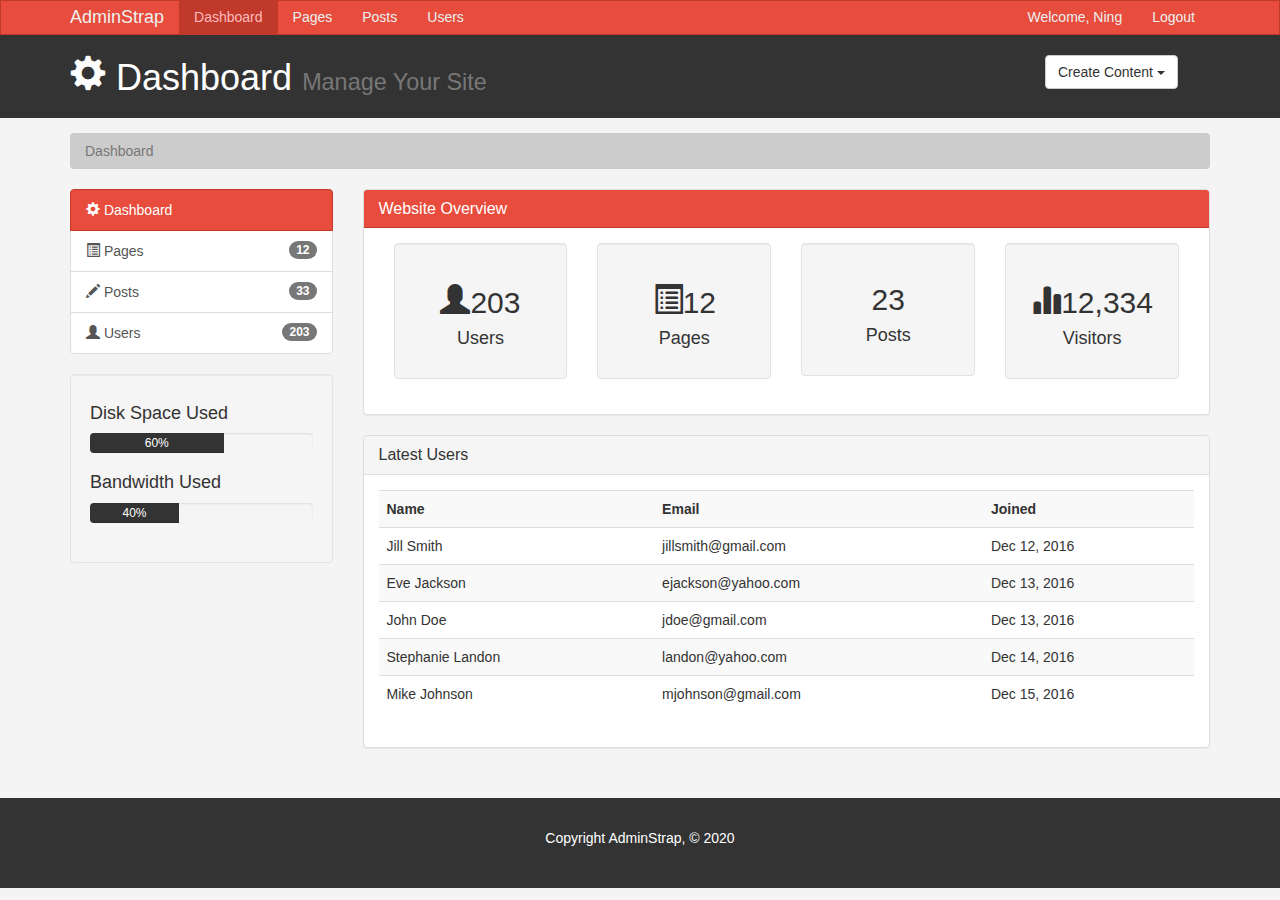
<file: index.html>
<!DOCTYPE html>
<html lang="en">
  <head>
    <meta charset="utf-8" />
    <meta http-equiv="X-UA-Compatible" content="IE=edge" />
    <meta name="viewport" content="width=device-width, initial-scale=1" />
    <title>Admin | Dashboard</title>

    <!-- Bootstrap core CSS -->
    <link href="css/bootstrap.min.css" rel="stylesheet" />
    <link href="css/style.css" rel="stylesheet" />
    <script src="https://cdn.ckeditor.com/4.15.0/standard/ckeditor.js"></script>
  </head>

  <body>
    <nav class="navbar navbar-default">
      <div class="container">
        <div class="navbar-header">
          <button
            type="button"
            class="navbar-toggle collapsed"
            data-toggle="collapse"
            data-target="#navbar"
            aria-expanded="false"
            aria-controls="navbar"
          >
            <span class="sr-only">Toggle navigation</span>
            <span class="icon-bar"></span>
            <span class="icon-bar"></span>
            <span class="icon-bar"></span>
          </button>
          <a class="navbar-brand" href="#">AdminStrap</a>
        </div>
        <div id="navbar" class="collapse navbar-collapse">
          <ul class="nav navbar-nav">
            <li class="active"><a href="index.html">Dashboard</a></li>
            <li><a href="pages.html">Pages</a></li>
            <li><a href="posts.html">Posts</a></li>
            <li><a href="users.html">Users</a></li>
          </ul>
          <ul class="nav navbar-nav navbar-right">
            <li><a href="#">Welcome, Ning</a></li>
            <li><a href="login.html">Logout</a></li>
          </ul>
        </div>
        <!--/.nav-collapse -->
      </div>
    </nav>

    <header id="header">
      <div class="container">
        <div class="row">
          <div class="col-md-10">
            <h1>
              <span class="glyphicon glyphicon-cog" aria-hidden="true"></span>
              Dashboard <small>Manage Your Site</small>
            </h1>
          </div>
          <div class="col-md-2">
            <div class="dropdown create">
              <button
                class="btn btn-default dropdown-toggle"
                type="button"
                id="dropdownMenu1"
                data-toggle="dropdown"
                aria-haspopup="true"
                aria-expanded="true"
              >
                Create Content
                <span class="caret"></span>
              </button>
              <ul class="dropdown-menu" aria-labelledby="dropdownMenu1">
                <li>
                  <a type="button" data-toggle="modal" data-target="#addPage"
                    >Add Page</a
                  >
                </li>
                <li><a href="#">Add Post</a></li>
                <li><a href="#">Add User</a></li>
              </ul>
            </div>
          </div>
        </div>
      </div>
    </header>
    <section id="breadcrumb">
      <div class="container">
        <ol class="breadcrumb">
          <li class="active">Dashboard</li>
        </ol>
      </div>
    </section>
    <section id="main">
      <div class="container">
        <div class="row">
          <div class="col-md-3">
            <div class="list-group">
              <a href="index.html" class="list-group-item active main-color-bg"
                ><span
                  class="glyphicon glyphicon-cog"
                  aria-hidden="true"
                ></span>
                Dashboard
              </a>
              <a href="pages.html" class="list-group-item"
                ><span
                  class="glyphicon glyphicon-list-alt"
                  aria-hidden="true"
                ></span>
                Pages <span class="badge">12</span></a
              >
              <a href="posts.html" class="list-group-item"
                ><span
                  class="glyphicon glyphicon-pencil"
                  aria-hidden="true"
                ></span>
                Posts <span class="badge">33</span></a
              >
              <a href="users.html" class="list-group-item"
                ><span
                  class="glyphicon glyphicon-user"
                  aria-hidden="true"
                ></span>
                Users <span class="badge">203</span></a
              >
            </div>
            <div class="well">
              <h4>Disk Space Used</h4>
              <div class="progress">
                <div
                  class="progress-bar"
                  role="progressbar"
                  aria-valuenow="60"
                  aria-valuemin="0"
                  aria-valuemax="100"
                  style="width: 60%"
                >
                  60%
                </div>
              </div>
              <h4>Bandwidth Used</h4>
              <div class="progress">
                <div
                  class="progress-bar"
                  role="progressbar"
                  aria-valuenow="40"
                  aria-valuemin="0"
                  aria-valuemax="100"
                  style="width: 40%"
                >
                  40%
                </div>
              </div>
            </div>
          </div>
          <div class="col-md-9">
            <!-- Website Overview -->
            <div class="panel panel-default">
              <div class="panel-heading main-color-bg">
                <h3 class="panel-title">Website Overview</h3>
              </div>
              <div class="panel-body">
                <div class="col-md-3">
                  <div class="well dash-box">
                    <h2>
                      <span
                        class="glyphicon glyphicon-user"
                        aria-hidden="true"
                      ></span
                      >203
                    </h2>
                    <h4>Users</h4>
                  </div>
                </div>
                <div class="col-md-3">
                  <div class="well dash-box">
                    <h2>
                      <span
                        class="glyphicon glyphicon-list-alt"
                        aria-hidden="true"
                      ></span
                      >12
                    </h2>
                    <h4>Pages</h4>
                  </div>
                </div>
                <div class="col-md-3">
                  <div class="well dash-box">
                    <h2>
                      <span
                        class="glyphicon glyphicon-post"
                        aria-hidden="true"
                      ></span
                      >23
                    </h2>
                    <h4>Posts</h4>
                  </div>
                </div>
                <div class="col-md-3">
                  <div class="well dash-box">
                    <h2>
                      <span
                        class="glyphicon glyphicon-stats"
                        aria-hidden="true"
                      ></span
                      >12,334
                    </h2>
                    <h4>Visitors</h4>
                  </div>
                </div>
              </div>
            </div>

            <!-- Latest Users -->
            <div class="panel panel-default">
              <div class="panel-heading">
                <h3 class="panel-title">Latest Users</h3>
              </div>
              <div class="panel-body">
                <table class="table table-striped table-hover">
                  <tr>
                    <th>Name</th>
                    <th>Email</th>
                    <th>Joined</th>
                  </tr>
                  <tr>
                    <td>Jill Smith</td>
                    <td>jillsmith@gmail.com</td>
                    <td>Dec 12, 2016</td>
                  </tr>
                  <tr>
                    <td>Eve Jackson</td>
                    <td>ejackson@yahoo.com</td>
                    <td>Dec 13, 2016</td>
                  </tr>
                  <tr>
                    <td>John Doe</td>
                    <td>jdoe@gmail.com</td>
                    <td>Dec 13, 2016</td>
                  </tr>
                  <tr>
                    <td>Stephanie Landon</td>
                    <td>landon@yahoo.com</td>
                    <td>Dec 14, 2016</td>
                  </tr>
                  <tr>
                    <td>Mike Johnson</td>
                    <td>mjohnson@gmail.com</td>
                    <td>Dec 15, 2016</td>
                  </tr>
                </table>
              </div>
            </div>
          </div>
        </div>
      </div>
    </section>

    <footer id="footer">
      <p>Copyright AdminStrap, &copy; 2020</p>
    </footer>

    <!-- Modals -->
    <!-- Add Page -->
    <div
      class="modal fade"
      id="addPage"
      tabindex="-1"
      role="dialog"
      aria-labelledby="myModalLabel"
    >
      <div class="modal-dialog" role="document">
        <div class="modal-content">
          <form>
            <div class="modal-header">
              <button
                type="button"
                class="close"
                data-dismiss="modal"
                aria-label="Close"
              >
                <span aria-hidden="true">&times;</span>
              </button>
              <h4 class="modal-title" id="myModalLabel">Add Page</h4>
            </div>
            <div class="modal-body">
              <div class="form-group">
                <label>Page Title</label>
                <input
                  type="text"
                  class="form-control"
                  placeholder="Page Title"
                />
              </div>
              <div class="form-group">
                <label>Page Body</label>
                <textarea
                  name="editor1"
                  class="form-control"
                  placeholder="Page Body"
                ></textarea>
              </div>
              <div class="checkbox">
                <label> <input type="checkbox" /> Published </label>
              </div>
              <div class="form-group">
                <label>Meta Tags</label>
                <input
                  type="text"
                  class="form-control"
                  placeholder="Add Some Tags..."
                />
              </div>
              <div class="form-group">
                <label>Meta Description</label>
                <input
                  type="text"
                  class="form-control"
                  placeholder="Add Meta Description..."
                />
              </div>
            </div>
            <div class="modal-footer">
              <button
                type="button"
                class="btn btn-default"
                data-dismiss="modal"
              >
                Close
              </button>
              <button type="submit" class="btn btn-primary">
                Save Changes
              </button>
            </div>
          </form>
        </div>
      </div>
    </div>
    <!-- Bootstrap core JavaScript
    ================================================== -->
    <!-- Placed at the end of the document so the pages load faster -->
    <script>
      CKEDITOR.replace("editor1");
    </script>
    <script
      src="https://code.jquery.com/jquery-1.12.4.min.js"
      integrity="sha384-nvAa0+6Qg9clwYCGGPpDQLVpLNn0fRaROjHqs13t4Ggj3Ez50XnGQqc/r8MhnRDZ"
      crossorigin="anonymous"
    ></script>
    <script src="js/bootstrap.min.js"></script>
  </body>
</html>
</file>
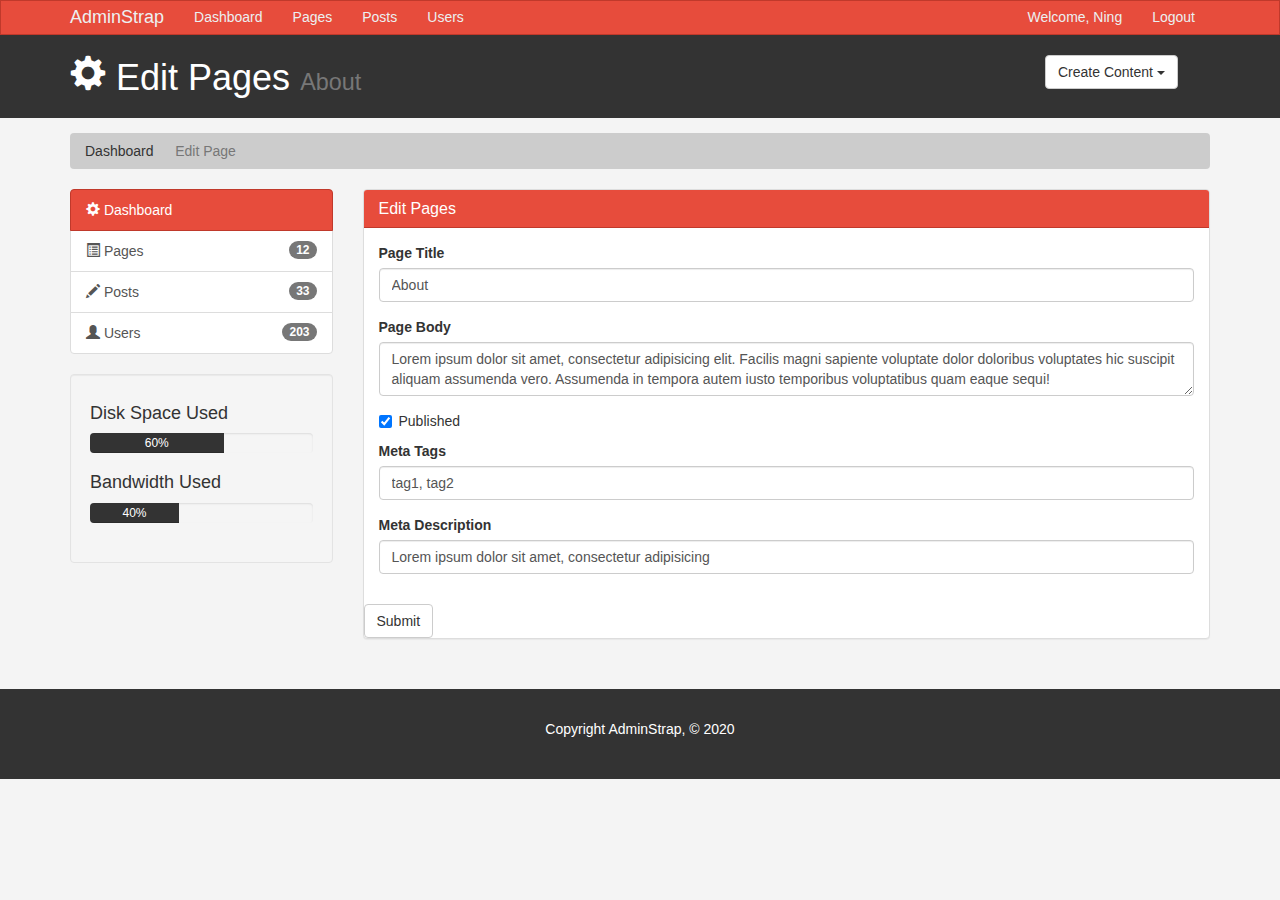
<file: edit.html>
<!DOCTYPE html>
<html lang="en">
  <head>
    <meta charset="utf-8" />
    <meta http-equiv="X-UA-Compatible" content="IE=edge" />
    <meta name="viewport" content="width=device-width, initial-scale=1" />
    <title>Admin | Edit</title>

    <!-- Bootstrap core CSS -->
    <link href="css/bootstrap.min.css" rel="stylesheet" />
    <link href="css/style.css" rel="stylesheet" />
    <script src="https://cdn.ckeditor.com/4.15.0/standard/ckeditor.js"></script>
  </head>

  <body>
    <nav class="navbar navbar-default">
      <div class="container">
        <div class="navbar-header">
          <button
            type="button"
            class="navbar-toggle collapsed"
            data-toggle="collapse"
            data-target="#navbar"
            aria-expanded="false"
            aria-controls="navbar"
          >
            <span class="sr-only">Toggle navigation</span>
            <span class="icon-bar"></span>
            <span class="icon-bar"></span>
            <span class="icon-bar"></span>
          </button>
          <a class="navbar-brand" href="#">AdminStrap</a>
        </div>
        <div id="navbar" class="collapse navbar-collapse">
          <ul class="nav navbar-nav">
            <li><a href="index.html">Dashboard</a></li>
            <li><a href="pages.html">Pages</a></li>
            <li><a href="posts.html">Posts</a></li>
            <li><a href="users.html">Users</a></li>
          </ul>
          <ul class="nav navbar-nav navbar-right">
            <li><a href="#">Welcome, Ning</a></li>
            <li><a href="login.html">Logout</a></li>
          </ul>
        </div>
        <!--/.nav-collapse -->
      </div>
    </nav>

    <header id="header">
      <div class="container">
        <div class="row">
          <div class="col-md-10">
            <h1>
              <span class="glyphicon glyphicon-cog" aria-hidden="true"></span>
              Edit Pages <small>About</small>
            </h1>
          </div>
          <div class="col-md-2">
            <div class="dropdown create">
              <button
                class="btn btn-default dropdown-toggle"
                type="button"
                id="dropdownMenu1"
                data-toggle="dropdown"
                aria-haspopup="true"
                aria-expanded="true"
              >
                Create Content
                <span class="caret"></span>
              </button>
              <ul class="dropdown-menu" aria-labelledby="dropdownMenu1">
                <li>
                  <a type="button" data-toggle="modal" data-target="#addPage"
                    >Add Page</a
                  >
                </li>
                <li><a href="#">Add Post</a></li>
                <li><a href="#">Add User</a></li>
              </ul>
            </div>
          </div>
        </div>
      </div>
    </header>
    <section id="breadcrumb">
      <div class="container">
        <ol class="breadcrumb">
          <li><a href="pages.html">Dashboard</a></li>
          <li class="active">Edit Page</li>
        </ol>
      </div>
    </section>
    <section id="main">
      <div class="container">
        <div class="row">
          <div class="col-md-3">
            <div class="list-group">
              <a href="index.html" class="list-group-item active main-color-bg"
                ><span
                  class="glyphicon glyphicon-cog"
                  aria-hidden="true"
                ></span>
                Dashboard
              </a>
              <a href="pages.html" class="list-group-item"
                ><span
                  class="glyphicon glyphicon-list-alt"
                  aria-hidden="true"
                ></span>
                Pages <span class="badge">12</span></a
              >
              <a href="posts.html" class="list-group-item"
                ><span
                  class="glyphicon glyphicon-pencil"
                  aria-hidden="true"
                ></span>
                Posts <span class="badge">33</span></a
              >
              <a href="users.html" class="list-group-item"
                ><span
                  class="glyphicon glyphicon-user"
                  aria-hidden="true"
                ></span>
                Users <span class="badge">203</span></a
              >
            </div>
            <div class="well">
              <h4>Disk Space Used</h4>
              <div class="progress">
                <div
                  class="progress-bar"
                  role="progressbar"
                  aria-valuenow="60"
                  aria-valuemin="0"
                  aria-valuemax="100"
                  style="width: 60%"
                >
                  60%
                </div>
              </div>
              <h4>Bandwidth Used</h4>
              <div class="progress">
                <div
                  class="progress-bar"
                  role="progressbar"
                  aria-valuenow="40"
                  aria-valuemin="0"
                  aria-valuemax="100"
                  style="width: 40%"
                >
                  40%
                </div>
              </div>
            </div>
          </div>
          <div class="col-md-9">
            <!-- Website Overview -->
            <div class="panel panel-default">
              <div class="panel-heading main-color-bg">
                <h3 class="panel-title">Edit Pages</h3>
              </div>
              <div class="panel-body">
                <form>
                  <div class="form-group">
                    <label>Page Title</label>
                    <input
                      type="text"
                      class="form-control"
                      placeholder="Page Title"
                      value='About'
                    />
                  </div>
                  <div class="form-group">
                    <label>Page Body</label>
                    <textarea
                      name="editor1"
                      class="form-control"
                      placeholder="Page Body"
                    >Lorem ipsum dolor sit amet, consectetur adipisicing elit. Facilis magni sapiente voluptate dolor doloribus voluptates hic suscipit aliquam assumenda vero. Assumenda in tempora autem iusto temporibus voluptatibus quam eaque sequi!</textarea>
                  </div>
                  <div class="checkbox">
                    <label> <input type="checkbox" checked /> Published </label>
                  </div>
                  <div class="form-group">
                    <label>Meta Tags</label>
                    <input
                      type="text"
                      class="form-control"
                      placeholder="Add Some Tags..."
                      value='tag1, tag2'
                    />
                  </div>
                  <div class="form-group">
                    <label>Meta Description</label>
                    <input
                      type="text"
                      class="form-control"
                      placeholder="Add Meta Description..."
                      value='Lorem ipsum dolor sit amet, consectetur adipisicing'
                    />
                  </div>
                </div>
                
                <input type='submit' class='btn btn-default' value="Submit">
                </form>
              </div>
            </div>
          </div>
        </div>
      </div>
    </section>

    <footer id="footer">
      <p>Copyright AdminStrap, &copy; 2020</p>
    </footer>

    <!-- Modals -->
    <!-- Add Page -->
    <div
      class="modal fade"
      id="addPage"
      tabindex="-1"
      role="dialog"
      aria-labelledby="myModalLabel"
    >
      <div class="modal-dialog" role="document">
        <div class="modal-content">
          <form>
            <div class="modal-header">
              <button
                type="button"
                class="close"
                data-dismiss="modal"
                aria-label="Close"
              >
                <span aria-hidden="true">&times;</span>
              </button>
              <h4 class="modal-title" id="myModalLabel">Add Page</h4>
            </div>
            <div class="modal-body">
              <div class="form-group">
                <label>Page Title</label>
                <input
                  type="text"
                  class="form-control"
                  placeholder="Page Title"
                />
              </div>
              <div class="form-group">
                <label>Page Body</label>
                <textarea
                  name="editor1"
                  class="form-control"
                  placeholder="Page Body"
                ></textarea>
              </div>
              <div class="checkbox">
                <label> <input type="checkbox" /> Published </label>
              </div>
              <div class="form-group">
                <label>Meta Tags</label>
                <input
                  type="text"
                  class="form-control"
                  placeholder="Add Some Tags..."
                />
              </div>
              <div class="form-group">
                <label>Meta Description</label>
                <input
                  type="text"
                  class="form-control"
                  placeholder="Add Meta Description..."
                />
              </div>
            </div>
            <div class="modal-footer">
              <button
                type="button"
                class="btn btn-default"
                data-dismiss="modal"
              >
                Close
              </button>
              <button type="submit" class="btn btn-primary">
                Save Changes
              </button>
            </div>
          </form>
        </div>
      </div>
    </div>
    <!-- Bootstrap core JavaScript
    ================================================== -->
    <!-- Placed at the end of the document so the pages load faster -->
    <script>
      CKEDITOR.replace("editor1");
    </script>
    <script
      src="https://code.jquery.com/jquery-1.12.4.min.js"
      integrity="sha384-nvAa0+6Qg9clwYCGGPpDQLVpLNn0fRaROjHqs13t4Ggj3Ez50XnGQqc/r8MhnRDZ"
      crossorigin="anonymous"
    ></script>
    <script src="js/bootstrap.min.js"></script>
  </body>
</html>
</file>
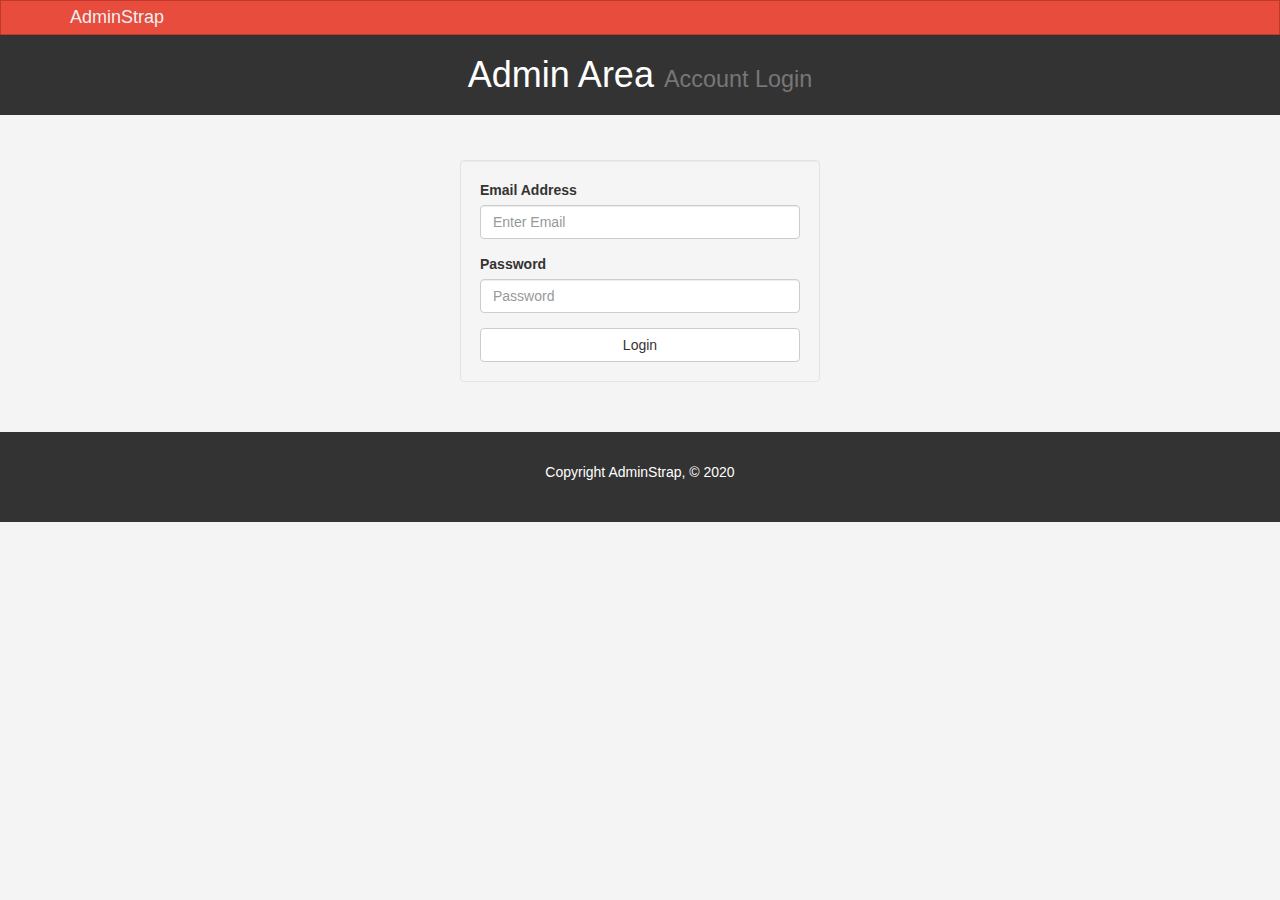
<file: login.html>
<!DOCTYPE html>
<html lang="en">
  <head>
    <meta charset="utf-8" />
    <meta http-equiv="X-UA-Compatible" content="IE=edge" />
    <meta name="viewport" content="width=device-width, initial-scale=1" />
    <title>Admin | Account Login</title>

    <!-- Bootstrap core CSS -->
    <link href="css/bootstrap.min.css" rel="stylesheet" />
    <link href="css/style.css" rel="stylesheet" />
    <script src="https://cdn.ckeditor.com/4.15.0/standard/ckeditor.js"></script>
  </head>

  <body>
    <nav class="navbar navbar-default">
      <div class="container">
        <div class="navbar-header">
          <button
            type="button"
            class="navbar-toggle collapsed"
            data-toggle="collapse"
            data-target="#navbar"
            aria-expanded="false"
            aria-controls="navbar"
          >
            <span class="sr-only">Toggle navigation</span>
            <span class="icon-bar"></span>
            <span class="icon-bar"></span>
            <span class="icon-bar"></span>
          </button>
          <a class="navbar-brand" href="#">AdminStrap</a>
        </div>
        <div id="navbar" class="collapse navbar-collapse"></div>
        <!--/.nav-collapse -->
      </div>
    </nav>

    <header id="header">
      <div class="container">
        <div class="row">
          <div class="col-md-12">
            <h1 class="text-center">Admin Area <small>Account Login</small></h1>
          </div>
        </div>
      </div>
    </header>

    <section id="main">
      <div class="container">
        <div class="row">
          <div class="col-md-4 col-md-offset-4">
            <form id="login" action="index.html" class="well">
              <div class="form-group">
                <label>Email Address</label>
                <input
                  type="text"
                  class="form-control"
                  placeholder="Enter Email"
                />
              </div>
              <div class="form-group">
                <label>Password</label>
                <input
                  type="password"
                  class="form-control"
                  placeholder="Password"
                />
              </div>
              <button type="submit" class="btn btn-default btn-block">
                Login
              </button>
            </form>
          </div>
        </div>
      </div>
    </section>

    <footer id="footer">
      <p>Copyright AdminStrap, &copy; 2020</p>
    </footer>

    <!-- Bootstrap core JavaScript
    ================================================== -->
    <!-- Placed at the end of the document so the pages load faster -->
    <script>
      CKEDITOR.replace("editor1");
    </script>
    <script
      src="https://code.jquery.com/jquery-1.12.4.min.js"
      integrity="sha384-nvAa0+6Qg9clwYCGGPpDQLVpLNn0fRaROjHqs13t4Ggj3Ez50XnGQqc/r8MhnRDZ"
      crossorigin="anonymous"
    ></script>
    <script src="js/bootstrap.min.js"></script>
  </body>
</html>
</file>
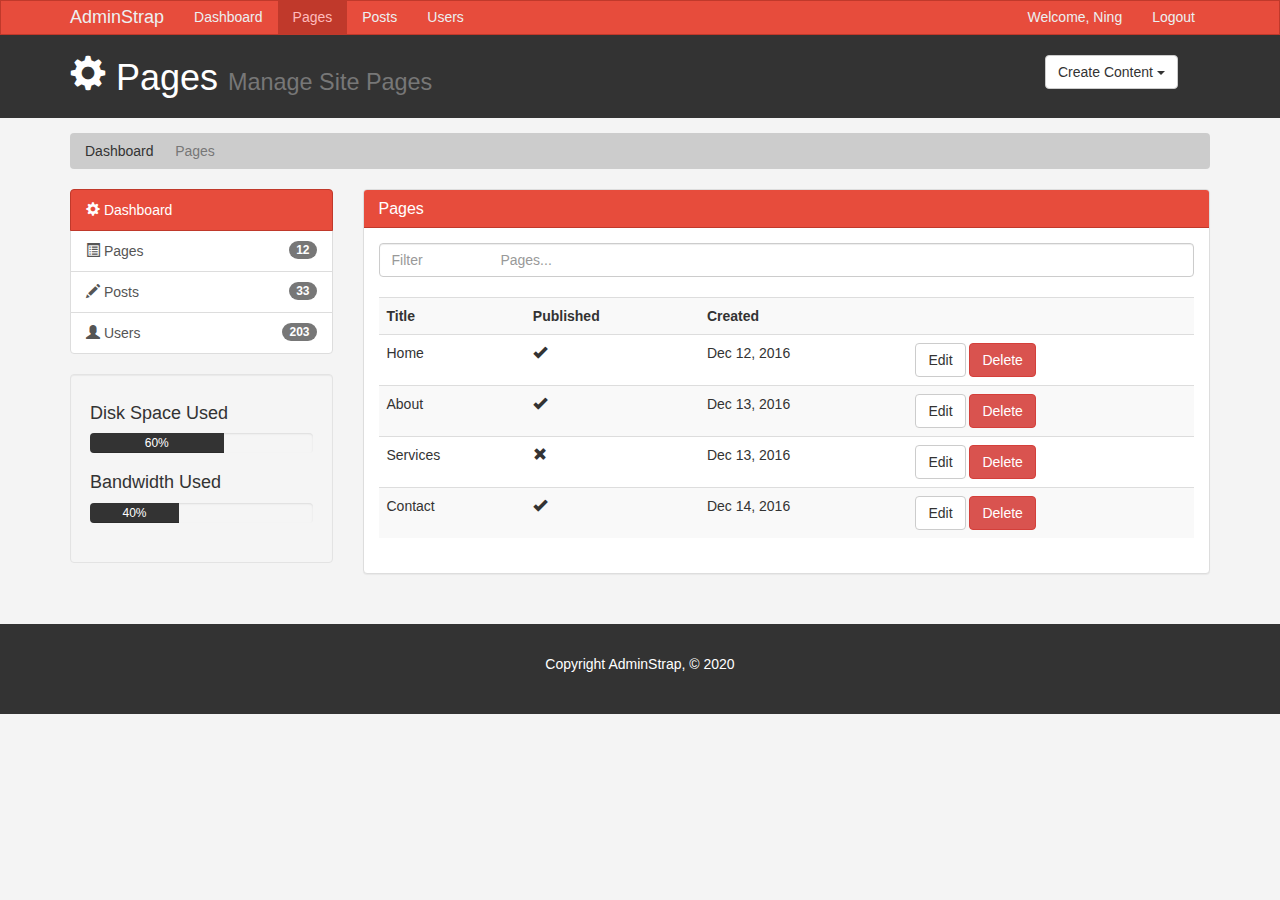
<file: pages.html>
<!DOCTYPE html>
<html lang="en">
  <head>
    <meta charset="utf-8" />
    <meta http-equiv="X-UA-Compatible" content="IE=edge" />
    <meta name="viewport" content="width=device-width, initial-scale=1" />
    <title>Admin | Pages</title>

    <!-- Bootstrap core CSS -->
    <link href="css/bootstrap.min.css" rel="stylesheet" />
    <link href="css/style.css" rel="stylesheet" />
    <script src="https://cdn.ckeditor.com/4.15.0/standard/ckeditor.js"></script>
  </head>

  <body>
    <nav class="navbar navbar-default">
      <div class="container">
        <div class="navbar-header">
          <button
            type="button"
            class="navbar-toggle collapsed"
            data-toggle="collapse"
            data-target="#navbar"
            aria-expanded="false"
            aria-controls="navbar"
          >
            <span class="sr-only">Toggle navigation</span>
            <span class="icon-bar"></span>
            <span class="icon-bar"></span>
            <span class="icon-bar"></span>
          </button>
          <a class="navbar-brand" href="#">AdminStrap</a>
        </div>
        <div id="navbar" class="collapse navbar-collapse">
          <ul class="nav navbar-nav">
            <li><a href="index.html">Dashboard</a></li>
            <li class="active"><a href="pages.html">Pages</a></li>
            <li><a href="posts.html">Posts</a></li>
            <li><a href="users.html">Users</a></li>
          </ul>
          <ul class="nav navbar-nav navbar-right">
            <li><a href="#">Welcome, Ning</a></li>
            <li><a href="login.html">Logout</a></li>
          </ul>
        </div>
        <!--/.nav-collapse -->
      </div>
    </nav>

    <header id="header">
      <div class="container">
        <div class="row">
          <div class="col-md-10">
            <h1>
              <span class="glyphicon glyphicon-cog" aria-hidden="true"></span>
              Pages <small>Manage Site Pages</small>
            </h1>
          </div>
          <div class="col-md-2">
            <div class="dropdown create">
              <button
                class="btn btn-default dropdown-toggle"
                type="button"
                id="dropdownMenu1"
                data-toggle="dropdown"
                aria-haspopup="true"
                aria-expanded="true"
              >
                Create Content
                <span class="caret"></span>
              </button>
              <ul class="dropdown-menu" aria-labelledby="dropdownMenu1">
                <li>
                  <a type="button" data-toggle="modal" data-target="#addPage"
                    >Add Page</a
                  >
                </li>
                <li><a href="#">Add Post</a></li>
                <li><a href="#">Add User</a></li>
              </ul>
            </div>
          </div>
        </div>
      </div>
    </header>
    <section id="breadcrumb">
      <div class="container">
        <ol class="breadcrumb">
          <li><a href="index.html">Dashboard</a></li>
          <li class="active">Pages</li>
        </ol>
      </div>
    </section>
    <section id="main">
      <div class="container">
        <div class="row">
          <div class="col-md-3">
            <div class="list-group">
              <a href="index.html" class="list-group-item active main-color-bg"
                ><span
                  class="glyphicon glyphicon-cog"
                  aria-hidden="true"
                ></span>
                Dashboard
              </a>
              <a href="pages.html" class="list-group-item"
                ><span
                  class="glyphicon glyphicon-list-alt"
                  aria-hidden="true"
                ></span>
                Pages <span class="badge">12</span></a
              >
              <a href="posts.html" class="list-group-item"
                ><span
                  class="glyphicon glyphicon-pencil"
                  aria-hidden="true"
                ></span>
                Posts <span class="badge">33</span></a
              >
              <a href="users.html" class="list-group-item"
                ><span
                  class="glyphicon glyphicon-user"
                  aria-hidden="true"
                ></span>
                Users <span class="badge">203</span></a
              >
            </div>
            <div class="well">
              <h4>Disk Space Used</h4>
              <div class="progress">
                <div
                  class="progress-bar"
                  role="progressbar"
                  aria-valuenow="60"
                  aria-valuemin="0"
                  aria-valuemax="100"
                  style="width: 60%"
                >
                  60%
                </div>
              </div>
              <h4>Bandwidth Used</h4>
              <div class="progress">
                <div
                  class="progress-bar"
                  role="progressbar"
                  aria-valuenow="40"
                  aria-valuemin="0"
                  aria-valuemax="100"
                  style="width: 40%"
                >
                  40%
                </div>
              </div>
            </div>
          </div>
          <div class="col-md-9">
            <!-- Website Overview -->
            <div class="panel panel-default">
              <div class="panel-heading main-color-bg">
                <h3 class="panel-title">Pages</h3>
              </div>
              <div class="panel-body">
                <div class="row">
                  <div class="col-md-12">
                    <input
                      type="text"
                      class="form-control"
                      placeholder="Filter
                    Pages..."
                    />
                  </div>
                </div>
                <br />
                <table class="table table-striped table-hover">
                  <tr>
                    <th>Title</th>
                    <th>Published</th>
                    <th>Created</th>
                    <th></th>
                  </tr>
                  <tr>
                    <td>Home</td>
                    <td>
                      <span
                        class="glyphicon glyphicon-ok"
                        aria-hidden="true"
                      ></span>
                    </td>
                    <td>Dec 12, 2016</td>
                    <td>
                      <a class="btn btn-default" href="edit.html">Edit</a>
                      <a class="btn btn-danger" href="#">Delete</a>
                    </td>
                  </tr>
                  <tr>
                    <td>About</td>
                    <td>
                      <span
                        class="glyphicon glyphicon-ok"
                        aria-hidden="true"
                      ></span>
                    </td>
                    <td>Dec 13, 2016</td>
                    <td>
                      <a class="btn btn-default" href="edit.html">Edit</a>
                      <a class="btn btn-danger" href="#">Delete</a>
                    </td>
                  </tr>
                  <tr>
                    <td>Services</td>
                    <td>
                      <span
                        class="glyphicon glyphicon-remove"
                        aria-hidden="true"
                      ></span>
                    </td>
                    <td>Dec 13, 2016</td>
                    <td>
                      <a class="btn btn-default" href="edit.html">Edit</a>
                      <a class="btn btn-danger" href="#">Delete</a>
                    </td>
                  </tr>
                  <tr>
                    <td>Contact</td>
                    <td>
                      <span
                        class="glyphicon glyphicon-ok"
                        aria-hidden="true"
                      ></span>
                    </td>
                    <td>Dec 14, 2016</td>
                    <td>
                      <a class="btn btn-default" href="edit.html">Edit</a>
                      <a class="btn btn-danger" href="#">Delete</a>
                    </td>
                  </tr>
                </table>
              </div>
            </div>
          </div>
        </div>
      </div>
    </section>

    <footer id="footer">
      <p>Copyright AdminStrap, &copy; 2020</p>
    </footer>

    <!-- Modals -->
    <!-- Add Page -->
    <div
      class="modal fade"
      id="addPage"
      tabindex="-1"
      role="dialog"
      aria-labelledby="myModalLabel"
    >
      <div class="modal-dialog" role="document">
        <div class="modal-content">
          <form>
            <div class="modal-header">
              <button
                type="button"
                class="close"
                data-dismiss="modal"
                aria-label="Close"
              >
                <span aria-hidden="true">&times;</span>
              </button>
              <h4 class="modal-title" id="myModalLabel">Add Page</h4>
            </div>
            <div class="modal-body">
              <div class="form-group">
                <label>Page Title</label>
                <input
                  type="text"
                  class="form-control"
                  placeholder="Page Title"
                />
              </div>
              <div class="form-group">
                <label>Page Body</label>
                <textarea
                  name="editor1"
                  class="form-control"
                  placeholder="Page Body"
                ></textarea>
              </div>
              <div class="checkbox">
                <label> <input type="checkbox" /> Published </label>
              </div>
              <div class="form-group">
                <label>Meta Tags</label>
                <input
                  type="text"
                  class="form-control"
                  placeholder="Add Some Tags..."
                />
              </div>
              <div class="form-group">
                <label>Meta Description</label>
                <input
                  type="text"
                  class="form-control"
                  placeholder="Add Meta Description..."
                />
              </div>
            </div>
            <div class="modal-footer">
              <button
                type="button"
                class="btn btn-default"
                data-dismiss="modal"
              >
                Close
              </button>
              <button type="submit" class="btn btn-primary">
                Save Changes
              </button>
            </div>
          </form>
        </div>
      </div>
    </div>
    <!-- Bootstrap core JavaScript
    ================================================== -->
    <!-- Placed at the end of the document so the pages load faster -->
    <script>
      CKEDITOR.replace("editor1");
    </script>
    <script
      src="https://code.jquery.com/jquery-1.12.4.min.js"
      integrity="sha384-nvAa0+6Qg9clwYCGGPpDQLVpLNn0fRaROjHqs13t4Ggj3Ez50XnGQqc/r8MhnRDZ"
      crossorigin="anonymous"
    ></script>
    <script src="js/bootstrap.min.js"></script>
  </body>
</html>
</file>
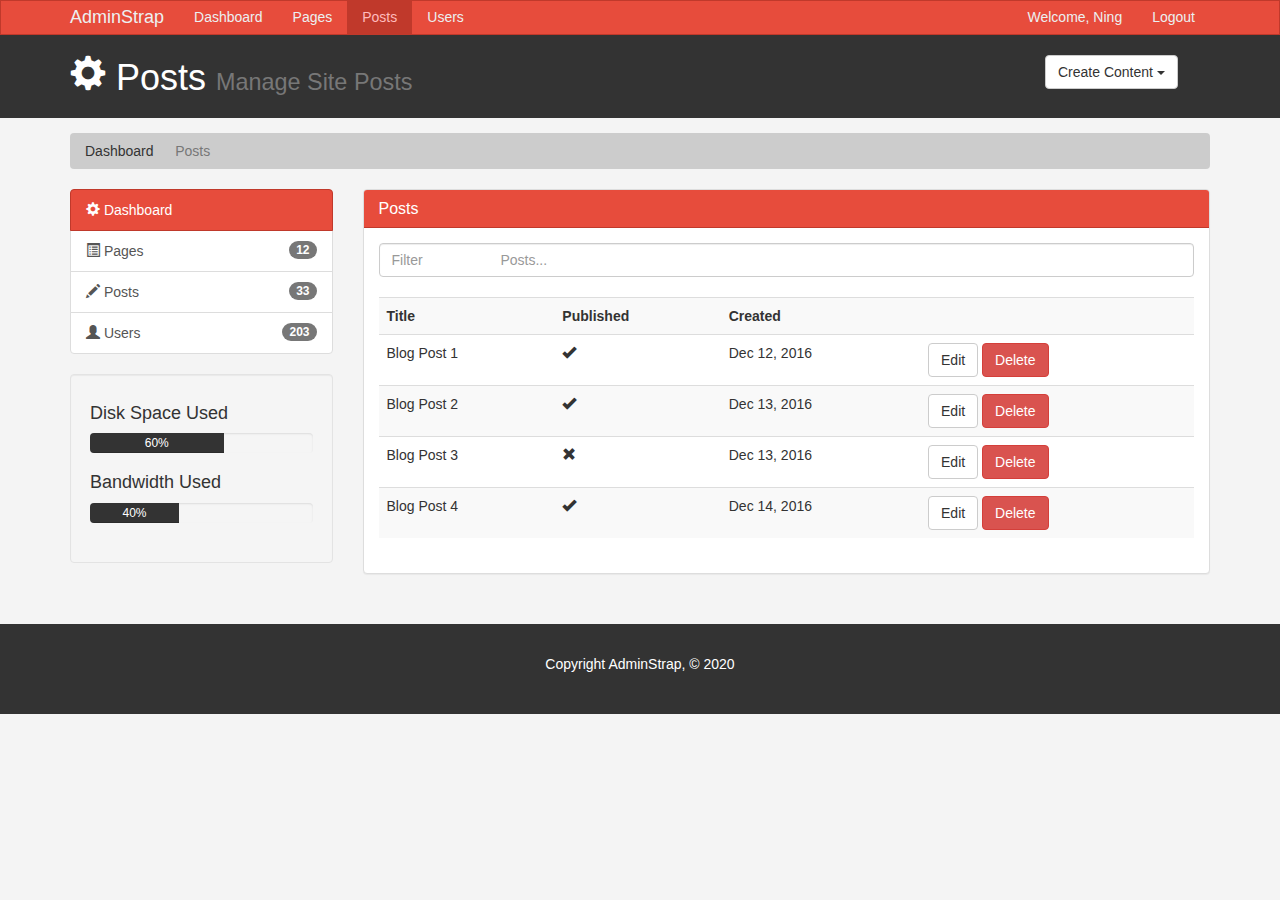
<file: posts.html>
<!DOCTYPE html>
<html lang="en">
  <head>
    <meta charset="utf-8" />
    <meta http-equiv="X-UA-Compatible" content="IE=edge" />
    <meta name="viewport" content="width=device-width, initial-scale=1" />
    <title>Admin | Posts</title>

    <!-- Bootstrap core CSS -->
    <link href="css/bootstrap.min.css" rel="stylesheet" />
    <link href="css/style.css" rel="stylesheet" />
    <script src="https://cdn.ckeditor.com/4.15.0/standard/ckeditor.js"></script>
  </head>

  <body>
    <nav class="navbar navbar-default">
      <div class="container">
        <div class="navbar-header">
          <button
            type="button"
            class="navbar-toggle collapsed"
            data-toggle="collapse"
            data-target="#navbar"
            aria-expanded="false"
            aria-controls="navbar"
          >
            <span class="sr-only">Toggle navigation</span>
            <span class="icon-bar"></span>
            <span class="icon-bar"></span>
            <span class="icon-bar"></span>
          </button>
          <a class="navbar-brand" href="#">AdminStrap</a>
        </div>
        <div id="navbar" class="collapse navbar-collapse">
          <ul class="nav navbar-nav">
            <li><a href="index.html">Dashboard</a></li>
            <li><a href="pages.html">Pages</a></li>
            <li class="active"><a href="posts.html">Posts</a></li>
            <li><a href="users.html">Users</a></li>
          </ul>
          <ul class="nav navbar-nav navbar-right">
            <li><a href="#">Welcome, Ning</a></li>
            <li><a href="login.html">Logout</a></li>
          </ul>
        </div>
        <!--/.nav-collapse -->
      </div>
    </nav>

    <header id="header">
      <div class="container">
        <div class="row">
          <div class="col-md-10">
            <h1>
              <span class="glyphicon glyphicon-cog" aria-hidden="true"></span>
              Posts <small>Manage Site Posts</small>
            </h1>
          </div>
          <div class="col-md-2">
            <div class="dropdown create">
              <button
                class="btn btn-default dropdown-toggle"
                type="button"
                id="dropdownMenu1"
                data-toggle="dropdown"
                aria-haspopup="true"
                aria-expanded="true"
              >
                Create Content
                <span class="caret"></span>
              </button>
              <ul class="dropdown-menu" aria-labelledby="dropdownMenu1">
                <li>
                  <a type="button" data-toggle="modal" data-target="#addPage"
                    >Add Page</a
                  >
                </li>
                <li><a href="#">Add Post</a></li>
                <li><a href="#">Add User</a></li>
              </ul>
            </div>
          </div>
        </div>
      </div>
    </header>
    <section id="breadcrumb">
      <div class="container">
        <ol class="breadcrumb">
          <li><a href="index.html">Dashboard</a></li>
          <li class="active">Posts</li>
        </ol>
      </div>
    </section>
    <section id="main">
      <div class="container">
        <div class="row">
          <div class="col-md-3">
            <div class="list-group">
              <a href="index.html" class="list-group-item active main-color-bg"
                ><span
                  class="glyphicon glyphicon-cog"
                  aria-hidden="true"
                ></span>
                Dashboard
              </a>
              <a href="pages.html" class="list-group-item"
                ><span
                  class="glyphicon glyphicon-list-alt"
                  aria-hidden="true"
                ></span>
                Pages <span class="badge">12</span></a
              >
              <a href="posts.html" class="list-group-item"
                ><span
                  class="glyphicon glyphicon-pencil"
                  aria-hidden="true"
                ></span>
                Posts <span class="badge">33</span></a
              >
              <a href="users.html" class="list-group-item"
                ><span
                  class="glyphicon glyphicon-user"
                  aria-hidden="true"
                ></span>
                Users <span class="badge">203</span></a
              >
            </div>
            <div class="well">
              <h4>Disk Space Used</h4>
              <div class="progress">
                <div
                  class="progress-bar"
                  role="progressbar"
                  aria-valuenow="60"
                  aria-valuemin="0"
                  aria-valuemax="100"
                  style="width: 60%"
                >
                  60%
                </div>
              </div>
              <h4>Bandwidth Used</h4>
              <div class="progress">
                <div
                  class="progress-bar"
                  role="progressbar"
                  aria-valuenow="40"
                  aria-valuemin="0"
                  aria-valuemax="100"
                  style="width: 40%"
                >
                  40%
                </div>
              </div>
            </div>
          </div>
          <div class="col-md-9">
            <!-- Website Overview -->
            <div class="panel panel-default">
              <div class="panel-heading main-color-bg">
                <h3 class="panel-title">Posts</h3>
              </div>
              <div class="panel-body">
                <div class="row">
                  <div class="col-md-12">
                    <input
                      type="text"
                      class="form-control"
                      placeholder="Filter
                    Posts..."
                    />
                  </div>
                </div>
                <br />
                <table class="table table-striped table-hover">
                  <tr>
                    <th>Title</th>
                    <th>Published</th>
                    <th>Created</th>
                    <th></th>
                  </tr>
                  <tr>
                    <td>Blog Post 1</td>
                    <td>
                      <span
                        class="glyphicon glyphicon-ok"
                        aria-hidden="true"
                      ></span>
                    </td>
                    <td>Dec 12, 2016</td>
                    <td>
                      <a class="btn btn-default" href="edit.html">Edit</a>
                      <a class="btn btn-danger" href="#">Delete</a>
                    </td>
                  </tr>
                  <tr>
                    <td>Blog Post 2</td>
                    <td>
                      <span
                        class="glyphicon glyphicon-ok"
                        aria-hidden="true"
                      ></span>
                    </td>
                    <td>Dec 13, 2016</td>
                    <td>
                      <a class="btn btn-default" href="edit.html">Edit</a>
                      <a class="btn btn-danger" href="#">Delete</a>
                    </td>
                  </tr>
                  <tr>
                    <td>Blog Post 3</td>
                    <td>
                      <span
                        class="glyphicon glyphicon-remove"
                        aria-hidden="true"
                      ></span>
                    </td>
                    <td>Dec 13, 2016</td>
                    <td>
                      <a class="btn btn-default" href="edit.html">Edit</a>
                      <a class="btn btn-danger" href="#">Delete</a>
                    </td>
                  </tr>
                  <tr>
                    <td>Blog Post 4</td>
                    <td>
                      <span
                        class="glyphicon glyphicon-ok"
                        aria-hidden="true"
                      ></span>
                    </td>
                    <td>Dec 14, 2016</td>
                    <td>
                      <a class="btn btn-default" href="edit.html">Edit</a>
                      <a class="btn btn-danger" href="#">Delete</a>
                    </td>
                  </tr>
                </table>
              </div>
            </div>
          </div>
        </div>
      </div>
    </section>

    <footer id="footer">
      <p>Copyright AdminStrap, &copy; 2020</p>
    </footer>

    <!-- Modals -->
    <!-- Add Page -->
    <div
      class="modal fade"
      id="addPage"
      tabindex="-1"
      role="dialog"
      aria-labelledby="myModalLabel"
    >
      <div class="modal-dialog" role="document">
        <div class="modal-content">
          <form>
            <div class="modal-header">
              <button
                type="button"
                class="close"
                data-dismiss="modal"
                aria-label="Close"
              >
                <span aria-hidden="true">&times;</span>
              </button>
              <h4 class="modal-title" id="myModalLabel">Add Page</h4>
            </div>
            <div class="modal-body">
              <div class="form-group">
                <label>Page Title</label>
                <input
                  type="text"
                  class="form-control"
                  placeholder="Page Title"
                />
              </div>
              <div class="form-group">
                <label>Page Body</label>
                <textarea
                  name="editor1"
                  class="form-control"
                  placeholder="Page Body"
                ></textarea>
              </div>
              <div class="checkbox">
                <label> <input type="checkbox" /> Published </label>
              </div>
              <div class="form-group">
                <label>Meta Tags</label>
                <input
                  type="text"
                  class="form-control"
                  placeholder="Add Some Tags..."
                />
              </div>
              <div class="form-group">
                <label>Meta Description</label>
                <input
                  type="text"
                  class="form-control"
                  placeholder="Add Meta Description..."
                />
              </div>
            </div>
            <div class="modal-footer">
              <button
                type="button"
                class="btn btn-default"
                data-dismiss="modal"
              >
                Close
              </button>
              <button type="submit" class="btn btn-primary">
                Save Changes
              </button>
            </div>
          </form>
        </div>
      </div>
    </div>
    <!-- Bootstrap core JavaScript
    ================================================== -->
    <!-- Placed at the end of the document so the pages load faster -->
    <script>
      CKEDITOR.replace("editor1");
    </script>
    <script
      src="https://code.jquery.com/jquery-1.12.4.min.js"
      integrity="sha384-nvAa0+6Qg9clwYCGGPpDQLVpLNn0fRaROjHqs13t4Ggj3Ez50XnGQqc/r8MhnRDZ"
      crossorigin="anonymous"
    ></script>
    <script src="js/bootstrap.min.js"></script>
  </body>
</html>
</file>
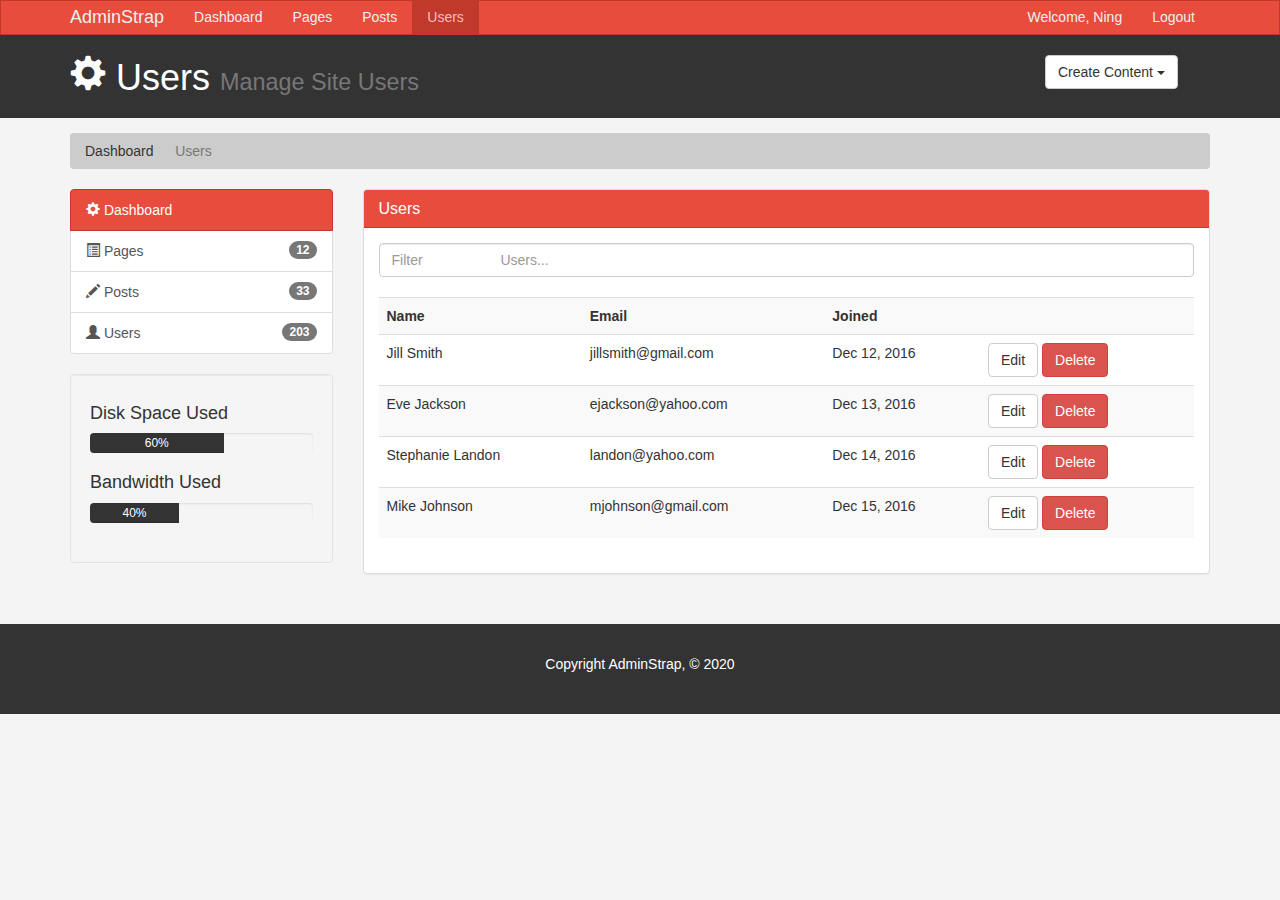
<file: users.html>
<!DOCTYPE html>
<html lang="en">
  <head>
    <meta charset="utf-8" />
    <meta http-equiv="X-UA-Compatible" content="IE=edge" />
    <meta name="viewport" content="width=device-width, initial-scale=1" />
    <title>Admin | Users</title>

    <!-- Bootstrap core CSS -->
    <link href="css/bootstrap.min.css" rel="stylesheet" />
    <link href="css/style.css" rel="stylesheet" />
    <script src="https://cdn.ckeditor.com/4.15.0/standard/ckeditor.js"></script>
  </head>

  <body>
    <nav class="navbar navbar-default">
      <div class="container">
        <div class="navbar-header">
          <button
            type="button"
            class="navbar-toggle collapsed"
            data-toggle="collapse"
            data-target="#navbar"
            aria-expanded="false"
            aria-controls="navbar"
          >
            <span class="sr-only">Toggle navigation</span>
            <span class="icon-bar"></span>
            <span class="icon-bar"></span>
            <span class="icon-bar"></span>
          </button>
          <a class="navbar-brand" href="#">AdminStrap</a>
        </div>
        <div id="navbar" class="collapse navbar-collapse">
          <ul class="nav navbar-nav">
            <li><a href="index.html">Dashboard</a></li>
            <li><a href="pages.html">Pages</a></li>
            <li><a href="posts.html">Posts</a></li>
            <li class="active"><a href="users.html">Users</a></li>
          </ul>
          <ul class="nav navbar-nav navbar-right">
            <li><a href="#">Welcome, Ning</a></li>
            <li><a href="login.html">Logout</a></li>
          </ul>
        </div>
        <!--/.nav-collapse -->
      </div>
    </nav>

    <header id="header">
      <div class="container">
        <div class="row">
          <div class="col-md-10">
            <h1>
              <span class="glyphicon glyphicon-cog" aria-hidden="true"></span>
              Users <small>Manage Site Users</small>
            </h1>
          </div>
          <div class="col-md-2">
            <div class="dropdown create">
              <button
                class="btn btn-default dropdown-toggle"
                type="button"
                id="dropdownMenu1"
                data-toggle="dropdown"
                aria-haspopup="true"
                aria-expanded="true"
              >
                Create Content
                <span class="caret"></span>
              </button>
              <ul class="dropdown-menu" aria-labelledby="dropdownMenu1">
                <li>
                  <a type="button" data-toggle="modal" data-target="#addPage"
                    >Add Page</a
                  >
                </li>
                <li><a href="#">Add Post</a></li>
                <li><a href="#">Add User</a></li>
              </ul>
            </div>
          </div>
        </div>
      </div>
    </header>
    <section id="breadcrumb">
      <div class="container">
        <ol class="breadcrumb">
          <li><a href="index.html">Dashboard</a></li>
          <li class="active">Users</li>
        </ol>
      </div>
    </section>
    <section id="main">
      <div class="container">
        <div class="row">
          <div class="col-md-3">
            <div class="list-group">
              <a href="index.html" class="list-group-item active main-color-bg"
                ><span
                  class="glyphicon glyphicon-cog"
                  aria-hidden="true"
                ></span>
                Dashboard
              </a>
              <a href="pages.html" class="list-group-item"
                ><span
                  class="glyphicon glyphicon-list-alt"
                  aria-hidden="true"
                ></span>
                Pages <span class="badge">12</span></a
              >
              <a href="posts.html" class="list-group-item"
                ><span
                  class="glyphicon glyphicon-pencil"
                  aria-hidden="true"
                ></span>
                Posts <span class="badge">33</span></a
              >
              <a href="users.html" class="list-group-item"
                ><span
                  class="glyphicon glyphicon-user"
                  aria-hidden="true"
                ></span>
                Users <span class="badge">203</span></a
              >
            </div>
            <div class="well">
              <h4>Disk Space Used</h4>
              <div class="progress">
                <div
                  class="progress-bar"
                  role="progressbar"
                  aria-valuenow="60"
                  aria-valuemin="0"
                  aria-valuemax="100"
                  style="width: 60%"
                >
                  60%
                </div>
              </div>
              <h4>Bandwidth Used</h4>
              <div class="progress">
                <div
                  class="progress-bar"
                  role="progressbar"
                  aria-valuenow="40"
                  aria-valuemin="0"
                  aria-valuemax="100"
                  style="width: 40%"
                >
                  40%
                </div>
              </div>
            </div>
          </div>
          <div class="col-md-9">
            <!-- Website Overview -->
            <div class="panel panel-default">
              <div class="panel-heading main-color-bg">
                <h3 class="panel-title">Users</h3>
              </div>
              <div class="panel-body">
                <div class="row">
                  <div class="col-md-12">
                    <input
                      type="text"
                      class="form-control"
                      placeholder="Filter
                    Users..."
                    />
                  </div>
                </div>
                <br />
                <table class="table table-striped table-hover">
                  <tr>
                    <th>Name</th>
                    <th>Email</th>
                    <th>Joined</th>
                    <th></th>
                  </tr>
                  <tr>
                    <td>Jill Smith</td>
                    <td>jillsmith@gmail.com</td>
                    <td>Dec 12, 2016</td>
                    <td>
                      <a class="btn btn-default" href="edit.html">Edit</a>
                      <a class="btn btn-danger" href="#">Delete</a>
                    </td>
                  </tr>
                  <tr>
                    <td>Eve Jackson</td>
                    <td>ejackson@yahoo.com</td>
                    <td>Dec 13, 2016</td>
                    <td>
                      <a class="btn btn-default" href="edit.html">Edit</a>
                      <a class="btn btn-danger" href="#">Delete</a>
                    </td>
                  </tr>
                  <tr>
                    <td>Stephanie Landon</td>
                    <td>landon@yahoo.com</td>
                    <td>Dec 14, 2016</td>
                    <td>
                      <a class="btn btn-default" href="edit.html">Edit</a>
                      <a class="btn btn-danger" href="#">Delete</a>
                    </td>
                  </tr>
                  <tr>
                    <td>Mike Johnson</td>
                    <td>mjohnson@gmail.com</td>
                    <td>Dec 15, 2016</td>
                    <td>
                      <a class="btn btn-default" href="edit.html">Edit</a>
                      <a class="btn btn-danger" href="#">Delete</a>
                    </td>
                  </tr>
                </table>
              </div>
            </div>
          </div>
        </div>
      </div>
    </section>

    <footer id="footer">
      <p>Copyright AdminStrap, &copy; 2020</p>
    </footer>

    <!-- Modals -->
    <!-- Add Page -->
    <div
      class="modal fade"
      id="addPage"
      tabindex="-1"
      role="dialog"
      aria-labelledby="myModalLabel"
    >
      <div class="modal-dialog" role="document">
        <div class="modal-content">
          <form>
            <div class="modal-header">
              <button
                type="button"
                class="close"
                data-dismiss="modal"
                aria-label="Close"
              >
                <span aria-hidden="true">&times;</span>
              </button>
              <h4 class="modal-title" id="myModalLabel">Add Page</h4>
            </div>
            <div class="modal-body">
              <div class="form-group">
                <label>Page Title</label>
                <input
                  type="text"
                  class="form-control"
                  placeholder="Page Title"
                />
              </div>
              <div class="form-group">
                <label>Page Body</label>
                <textarea
                  name="editor1"
                  class="form-control"
                  placeholder="Page Body"
                ></textarea>
              </div>
              <div class="checkbox">
                <label> <input type="checkbox" /> Published </label>
              </div>
              <div class="form-group">
                <label>Meta Tags</label>
                <input
                  type="text"
                  class="form-control"
                  placeholder="Add Some Tags..."
                />
              </div>
              <div class="form-group">
                <label>Meta Description</label>
                <input
                  type="text"
                  class="form-control"
                  placeholder="Add Meta Description..."
                />
              </div>
            </div>
            <div class="modal-footer">
              <button
                type="button"
                class="btn btn-default"
                data-dismiss="modal"
              >
                Close
              </button>
              <button type="submit" class="btn btn-primary">
                Save Changes
              </button>
            </div>
          </form>
        </div>
      </div>
    </div>
    <!-- Bootstrap core JavaScript
    ================================================== -->
    <!-- Placed at the end of the document so the pages load faster -->
    <script>
      CKEDITOR.replace("editor1");
    </script>
    <script
      src="https://code.jquery.com/jquery-1.12.4.min.js"
      integrity="sha384-nvAa0+6Qg9clwYCGGPpDQLVpLNn0fRaROjHqs13t4Ggj3Ez50XnGQqc/r8MhnRDZ"
      crossorigin="anonymous"
    ></script>
    <script src="js/bootstrap.min.js"></script>
  </body>
</html>
</file>
<file: css/style.css>
body {
  background: #f4f4f4;
}

/* Navbar */
.navbar {
  min-height: 33px !important;
  margin-bottom: 0;
  border-radius: 0;
}

.navbar-nav > li > a,
.navbar-brand {
  padding-top: 6px !important;
  padding-bottom: 0 !important;
  height: 33px;
}

.navbar-default {
  background-color: #e74c3c;
  border-color: #c0392b;
}
.navbar-default .navbar-brand {
  color: #ecf0f1;
}
.navbar-default .navbar-brand:hover,
.navbar-default .navbar-brand:focus {
  color: #ffbbbc;
}
.navbar-default .navbar-text {
  color: #ecf0f1;
}
.navbar-default .navbar-nav > li > a {
  color: #ecf0f1;
}
.navbar-default .navbar-nav > li > a:hover,
.navbar-default .navbar-nav > li > a:focus {
  color: #ffbbbc;
}
.navbar-default .navbar-nav > .active > a,
.navbar-default .navbar-nav > .active > a:hover,
.navbar-default .navbar-nav > .active > a:focus {
  color: #ffbbbc;
  background-color: #c0392b;
}
.navbar-default .navbar-nav > .open > a,
.navbar-default .navbar-nav > .open > a:hover,
.navbar-default .navbar-nav > .open > a:focus {
  color: #ffbbbc;
  background-color: #c0392b;
}
.navbar-default .navbar-toggle {
  border-color: #c0392b;
}
.navbar-default .navbar-toggle:hover,
.navbar-default .navbar-toggle:focus {
  background-color: #c0392b;
}
.navbar-default .navbar-toggle .icon-bar {
  background-color: #ecf0f1;
}
.navbar-default .navbar-collapse,
.navbar-default .navbar-form {
  border-color: #ecf0f1;
}
.navbar-default .navbar-link {
  color: #ecf0f1;
}
.navbar-default .navbar-link:hover {
  color: #ffbbbc;
}

/* custom */
.main-color-bg {
  background-color: #e74c3c !important;
  border-color: #c0392b !important;
  color: white !important;
}

/* header */
#header {
  background: #333333;
  color: #ffffff;
  padding-bottom: 10px;
  margin-bottom: 15px;
}

#header .create {
  padding-top: 20px;
}

/* Breadcrumb */
.breadcrumb {
  background: #cccccc;
  color: #333333;
}

.breadcrumb a {
  color: #333333;
}

/* Progress Bars */
.progress-bar {
  background: #333333;
  color: #ffffff;
}

.dash-box {
  text-align: center;
}

/* Footer */
#footer {
  background: #333333;
  color: #ffffff;
  text-align: center;
  padding: 30px;
  margin-top: 30px;
}

#login {
  margin-top: 30px;
}

@media (max-width: 767px) {
  .navbar-default .navbar-nav .open .dropdown-menu > li > a {
    color: #ecf0f1;
  }
  .navbar-default .navbar-nav .open .dropdown-menu > li > a:hover,
  .navbar-default .navbar-nav .open .dropdown-menu > li > a:focus {
    color: #ffbbbc;
  }
  .navbar-default .navbar-nav .open .dropdown-menu > .active > a,
  .navbar-default .navbar-nav .open .dropdown-menu > .active > a:hover,
  .navbar-default .navbar-nav .open .dropdown-menu > .active > a:focus {
    color: #ffbbbc;
    background-color: #c0392b;
  }
}
</file>
